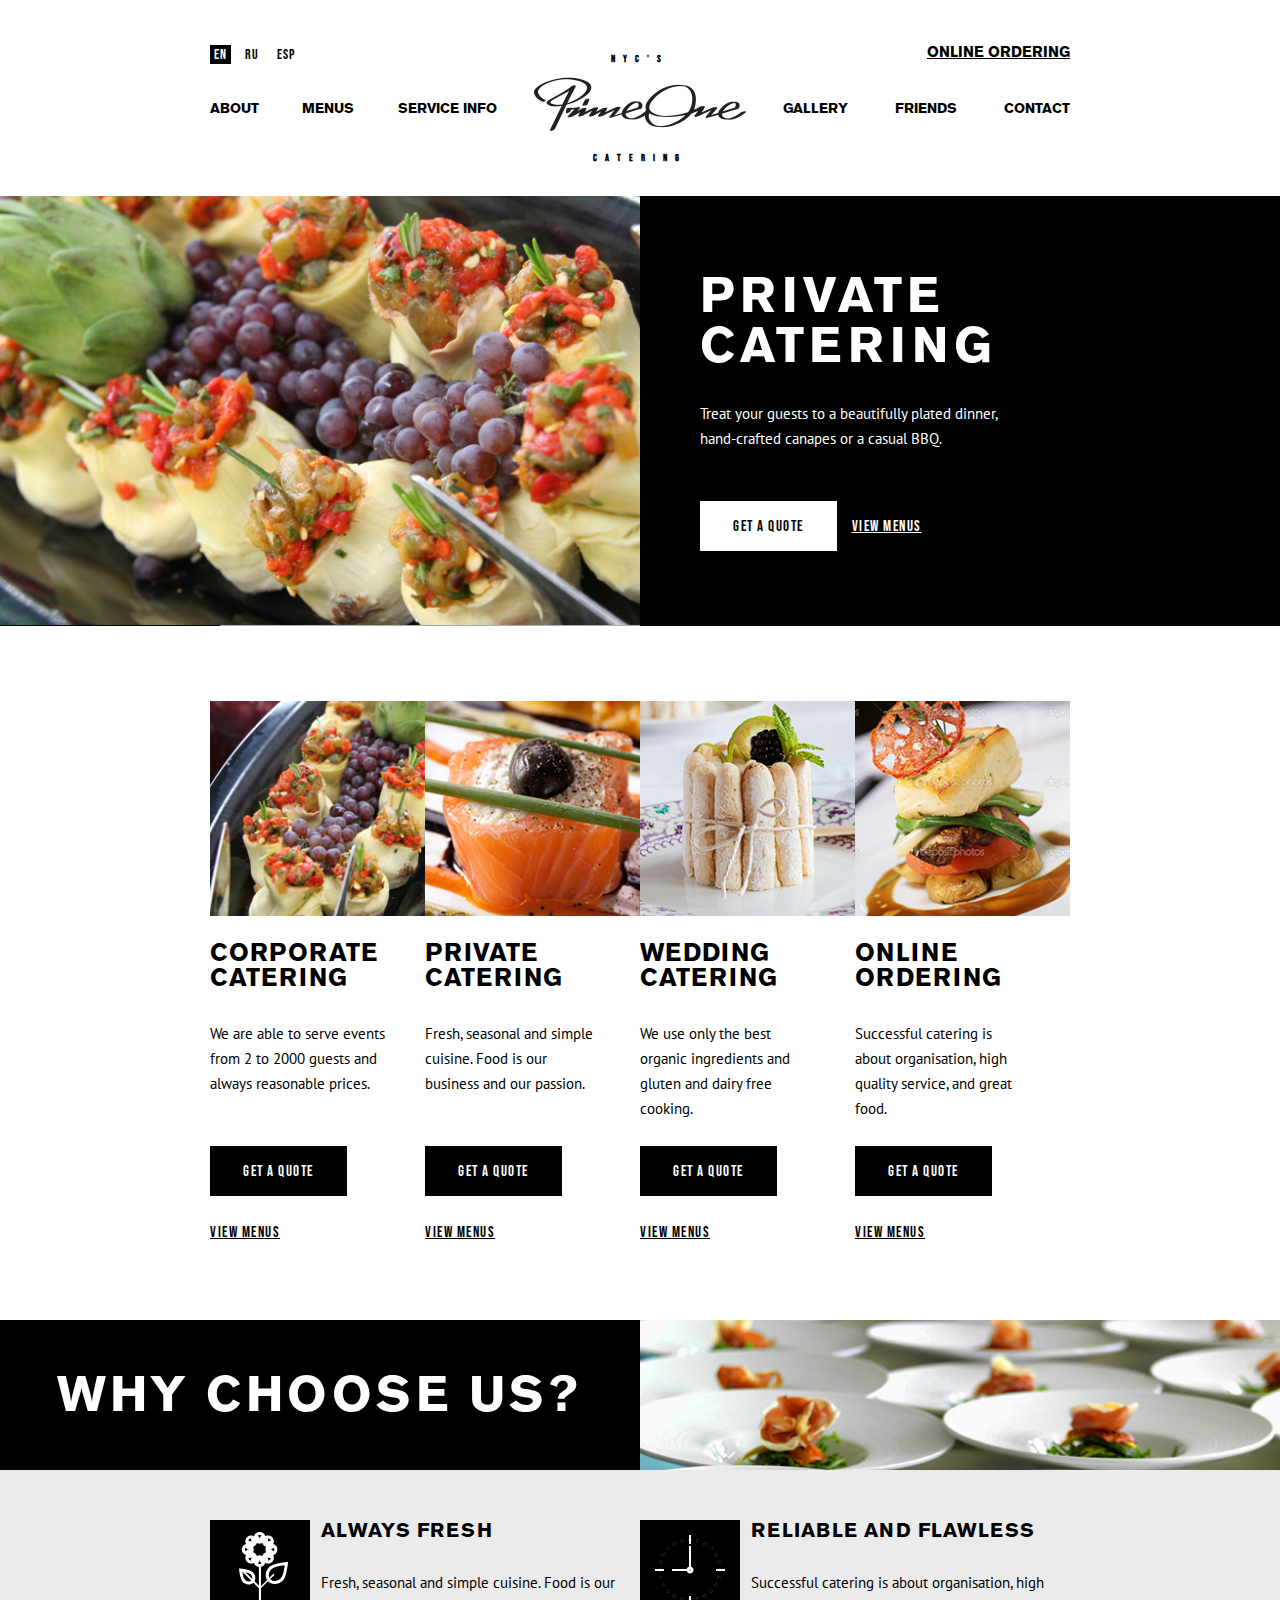
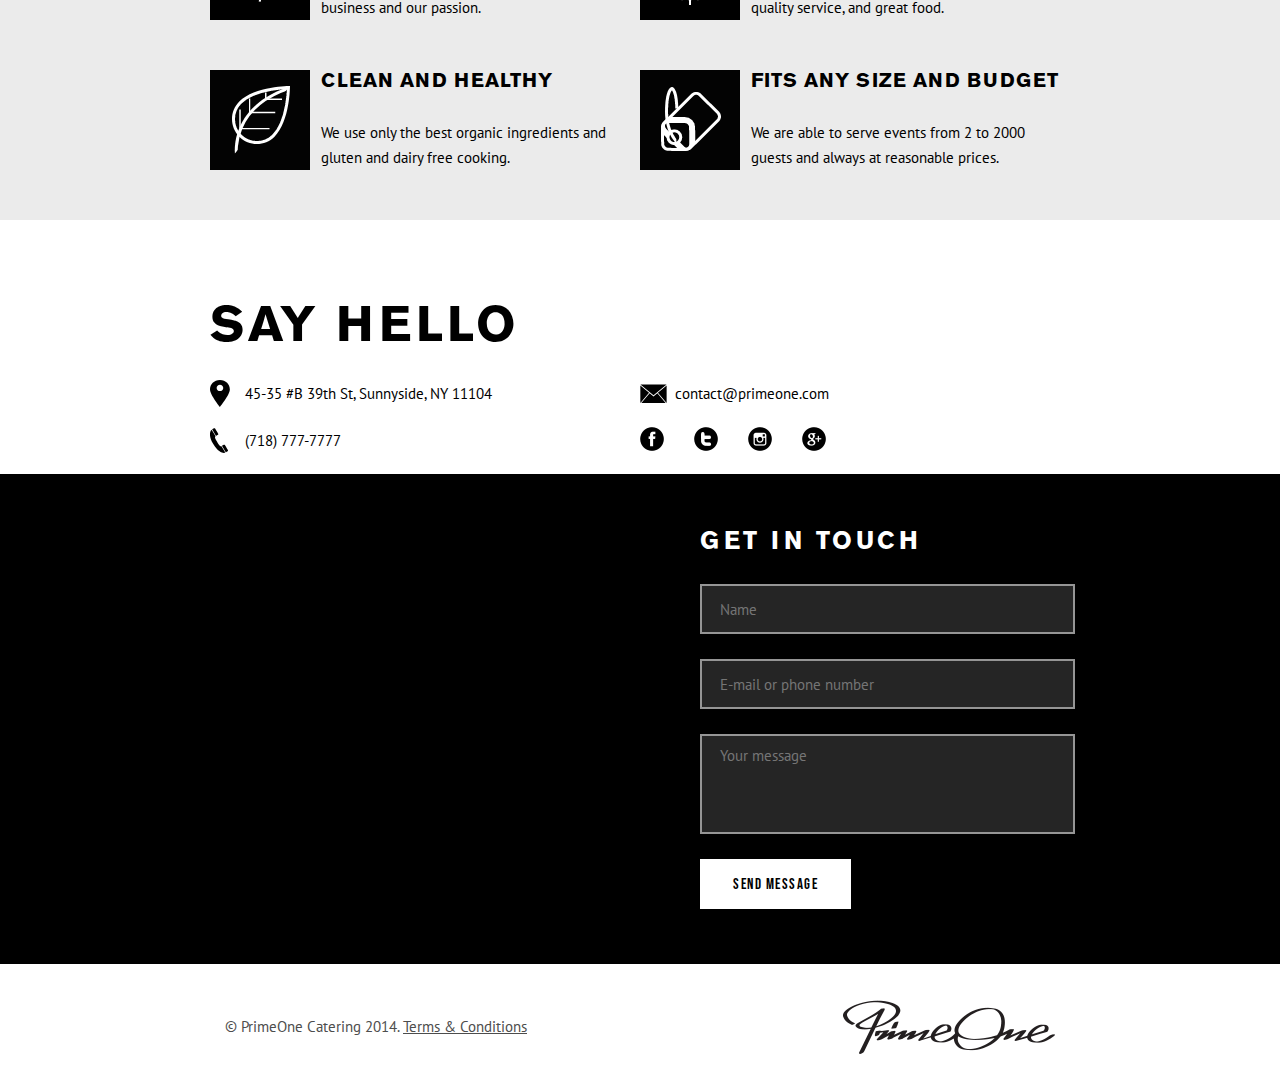
<file: index.html>
<!DOCTYPE html>
<html lang="en">

<head>
	<meta charset="UTF-8">
	<link rel="stylesheet" href="css/style.css">
	<meta name="viewport" content="width=device-width, initial-scale=1.0, maximum-scale=1.0, user-scalable=0">
	<title>Prime One</title>
</head>

<body>
	<div class="wrapper">
		<header class="header">
			<div class="container">
				<div class="header-top">
					<div class="header-top-lang">
						<a href="" class="header-top-lang__item active">EN</a>
						<a href="" class="header-top-lang__item">RU</a>
						<a href="" class="header-top-lang__item">ESP</a>
					</div>
					<a href="" class="header-top__link">Online ordering</a>
				</div>
				<div class="header-bottom">
					<div class="header-bottom__column">
						<nav class="header-bottom-menu">
							<ul class="header-bottom-menu-list">
								<li>
									<a href="" class="header-bottom-menu__link">ABOUT</a>
								</li>
								<li>
									<a href="" class="header-bottom-menu__link">Menus</a>
								</li>
								<li>
									<a href="" class="header-bottom-menu__link">Service Info</a>
								</li>
							</ul>
						</nav>
					</div>
					<div class="header-bottom__column">
						<div class="header-logo">
							<span class="header-logo__text">NYC'S</span>
							<span class="header-logo__image"><img src="img/logo.png" alt=""></span>
							<span class="header-logo__text">Catering</span>
						</div>
					</div>
					<div class="header-bottom__column">
						<nav class="header-bottom-menu header-bottom-menu--right">
							<ul class="header-bottom-menu-list right">
								<li>
									<a href="" class="header-bottom-menu__link">Gallery</a>
								</li>
								<li>
									<a href="" class="header-bottom-menu__link">Friends</a>
								</li>
								<li>
									<a href="" class="header-bottom-menu__link">Contact</a>
								</li>
							</ul>
						</nav>
					</div>
				</div>
				<div class="hamburger-menu">
					<input id="menu__toggle" type="checkbox" />
					<label class="menu__btn" for="menu__toggle">
						<span></span>
					</label>
					<ul class="menu__box">
						<li><a class="menu__item" href="#">About</a></li>
						<li><a class="menu__item" href="#">Menus</a></li>
						<li><a class="menu__item" href="#">Service Info</a></li>
						<li><a class="menu__item" href="#">Gallery</a></li>
						<li><a class="menu__item" href="#">Friends</a></li>
						<li><a class="menu__item" href="#">Contact</a></li>
						<li><a class="menu__item" href="#">English</a></li>
						<li><a class="menu__item" href="#">Russian</a></li>
						<li><a class="menu__item" href="#">Espanol</a></li>
					</ul>
				</div>
			</div>
		</header>
		<div class="content">
			<div class="private">
				<div class="private__column">
					<div class="private__image ibg"></div>
				</div>
				<div class="private__column">
					<div class="private-body">
						<div class="private-body-content">
							<div class="private-body__title">Private catering</div>
							<div class="private-body__text">
								Treat your guests to a beautifully plated dinner, hand-crafted canapes or a casual BBQ.
							</div>
							<div class="private-body-buttons">
								<a href="" class="private-body-buttons__item btn btn--w">Get a quote</a>
								<a href="" class="private-body-buttons__link">View menus</a>
							</div>
						</div>
					</div>
				</div>
			</div>
			<div class="products">
				<div class="container">
					<div class="products-body">
						<div class="products__column">
							<div class="products-item">
								<a href="" class="products-item__image"></a>
								<a href="" class="products-item__title">Corporate catering</a>
								<div class="products-item__text">We are able to serve events from 2 to 2000 guests and always
									reasonable prices.</div>
								<p><a href="" class="products-item__btn btn">Get a quote</a></p>
								<p></p><a href="" class="products-item__link">View menus</a></p>
							</div>
						</div>
						<div class="products__column">
							<div class="products-item">
								<a href="" class="products-item__image--2"></a>
								<a href="" class="products-item__title">Private catering</a>
								<div class="products-item__text">Fresh, seasonal and simple
									cuisine. Food is our business and our passion.</div>
								<p><a href="" class="products-item__btn btn">Get a quote</a></p>
								<p></p><a href="" class="products-item__link">View menus</a></p>
							</div>
						</div>
						<div class="products__column">
							<div class="products-item">
								<a href="" class="products-item__image--3"></a>
								<a href="" class="products-item__title">Wedding catering </a>
								<div class="products-item__text">We use only the best organic ingredients and gluten and dairy
									free cooking.</div>
								<p><a href="" class="products-item__btn btn">Get a quote</a></p>
								<p></p><a href="" class="products-item__link">View menus</a></p>
							</div>
						</div>
						<div class="products__column">
							<div class="products-item">
								<a href="" class="products-item__image--4"></a>
								<a href="" class="products-item__title">Online Ordering</a>
								<div class="products-item__text">Successful catering is about organisation, high quality
									service, and great food.</div>
								<p><a href="" class="products-item__btn btn">Get a quote</a></p>
								<p></p><a href="" class="products-item__link">View menus</a></p>
							</div>
						</div>
					</div>
				</div>
			</div>
			<div class="why">
				<div class="why-top">
					<div class="why-top__column">
						<div class="why-top__text">Why CHOOSE us?</div>
					</div>
					<div class="why-top__column">
						<div class="why-top__image ibg"></div>
					</div>
				</div>
				<div class="why-body">
					<div class="container">
						<div class="why-body-row">
							<div class="why-body__column">
								<div class="why-body-item">
									<div class="why-body-item__icon"><img src="img/block_3/icons/01.png" alt=""></div>
									<div class="why-body-item-body">
										<div class="why-body-item-body__title">Always fresh</div>
										<div class="why-body-item-body__text">Fresh, seasonal and simple cuisine. Food is our
											business
											and our passion.</div>
									</div>
								</div>
							</div>
							<div class="why-body__column">
								<div class="why-body-item">
									<div class="why-body-item__icon"><img src="img/block_3/icons/02.png" alt=""></div>
									<div class="why-body-item-body">
										<div class="why-body-item-body__title">Reliable AND Flawless</div>
										<div class="why-body-item-body__text">Successful catering is about organisation, high
											quality
											service, and great food.</div>
									</div>
								</div>
							</div>
							<div class="why-body__column">
								<div class="why-body-item">
									<div class="why-body-item__icon"><img src="img/block_3/icons/03.png" alt=""></div>
									<div class="why-body-item-body">
										<div class="why-body-item-body__title">Clean and Healthy</div>
										<div class="why-body-item-body__text">We use only the best organic ingredients and gluten
											and
											dairy free cooking.</div>
									</div>
								</div>
							</div>
							<div class="why-body__column">
								<div class="why-body-item">
									<div class="why-body-item__icon"><img src="img/block_3/icons/04.png" alt=""></div>
									<div class="why-body-item-body">
										<div class="why-body-item-body__title">fits any size and budget</div>
										<div class="why-body-item-body__text">We are able to serve events from 2 to 2000 guests
											and
											always at reasonable prices.</div>
									</div>
								</div>
							</div>
						</div>
					</div>
				</div>
			</div>
			<div class="contacts">
				<div class="contacts-top">
					<div class="container">
						<div class="contacts__title">Say Hello</div>
						<div class="contacts-body">
							<div class="contacts-body__column">
								<div class="contacts-body__item contacts-body__item--1">45-35 #B 39th St, Sunnyside, NY 11104
								</div>
							</div>
							<div class="contacts-body__column">
								<a href="mailto:contact@primeone.com"
									class="contacts-body__item contacts-body__item--2">contact@primeone.com</a>
							</div>
							<div class="contacts-body__column">
								<a href="tel:7187777777" class="contacts-body__item contacts-body__item--3">(718) 777-7777</a>
							</div>
							<div class="contacts-body__column">
								<div class="contacts-social">
									<a href="" class="contacts-social__item contacts-social__item--1"><img
											src="img/icons/social/01.png" alt=""></a>
									<a href="" class="contacts-social__item contacts-social__item--2"><img
											src="img/icons/social/02.png" alt=""></a>
									<a href="" class="contacts-social__item contacts-social__item--3"><img
											src="img/icons/social/03.png" alt=""></a>
									<a href="" class="contacts-social__item contacts-social__item--4"><img
											src="img/icons/social/04.png" alt=""></a>
								</div>
							</div>
						</div>
					</div>
				</div>
				<div class="contacts-content">
					<div class="contacts-content__column">
						<div class="contacts-content__map" id="map"><iframe
								src="https://www.google.com/maps/embed?pb=!1m18!1m12!1m3!1d280.65531437333306!2d37.634851564982746!3d55.75428926648868!2m3!1f0!2f0!3f0!3m2!1i1024!2i768!4f13.1!3m3!1m2!1s0x46b54af61d9b363b%3A0x522c9b2b70c94b5d!2sPrime%20One!5e0!3m2!1sru!2sua!4v1618389556298!5m2!1sru!2sua"
								width="600" height="450" style="border:0;" allowfullscreen="" loading="lazy"></iframe></map>
						</div>
					</div>
					<div class="contacts-content__column">
						<div class="contacts-content-form">
							<div class="contacts-content-form__title">Get in touch</div>
							<form action="#" class="contacts-content-form-body">
								<div class="contacts-content-form-line">
									<input autocomplete="off" type="text" name="form[]" placeholder="Name" class="input">
								</div>
								<div class="contacts-content-form-line">
									<input autocomplete="off" type="text" name="form[]" placeholder="E-mail or phone number"
										class="input">
								</div>
								<div class="contacts-content-form-line">
									<textarea autocomplete="off" name="form[]" placeholder="Your message"
										class="input"></textarea>
								</div>
								<div class="contacts-content-form-button">
									<button type="submit" class="contacts-content-form__btn btn btn--w">Send message</button>
								</div>
							</form>
						</div>
					</div>
				</div>
			</div>
		</div>
		<footer class="footer">
			<div class="container">
				<div class="footer-body">
					<div class="footer-body__column">
						<div class="footer__text">© PrimeOne Catering 2014. <a href="" target="_blank">Terms & Conditions</a>
						</div>
					</div>
					<div class="footer-body__column">
						<a href="" class="footer__logo"><img src="img/logo.png" alt=""></a>
					</div>
				</div>
			</div>
		</footer>
	</div>
</body>

</html>
</file>
<file: css/style.css>
@charset "UTF-8";
@import url("null.css");
@import url("https://fonts.googleapis.com/css2?family=PT+Sans&display=swap");
@import url("https://fonts.googleapis.com/css2?family=Bebas+Neue&display=swap");
@font-face {
	font-family: "AkzidenzGroteskBQ";
	src: url("/fonts/AkzidenzGroteskBQ-Bold.eot");
	src: local("☺"), url("/fonts/AkzidenzGroteskBQ-Bold.woff") format("woff"),
		url("/fonts/AkzidenzGroteskBQ-Bold.ttf") format("truetype"),
		url("/fonts/AkzidenzGroteskBQ-Bold.svg") format("svg");
	font-weight: normal;
	font-style: normal;
}

body {
	font-family: "PT Sans";
	margin: 0;
}

.container {
	max-width: 880px;
	margin: 0 auto;
	padding: 0px 10px;
}

.header {
	padding: 30px 0px 33px 0px;
	background-color: #fff;
}

@media (max-width: 930px) {
	.header {
		padding: 30px 15px 33px 15px;
	}
}

@media (max-width: 768px) {
	.header {
		padding: 5px 15px 10px 15px;
	}
}

.header-top {
	display: -webkit-box;
	display: -ms-flexbox;
	display: flex;
	-webkit-box-pack: justify;
	-ms-flex-pack: justify;
	justify-content: space-between;
	padding: 15px 0px 0px 0px;
}

@media (max-width: 768px) {
	.header-top {
		-webkit-box-pack: end;
		-ms-flex-pack: end;
		justify-content: flex-end;
	}
}

.header-top__link {
	position: relative;
	z-index: 5;
	font-family: "AkzidenzGroteskBQ";
	text-transform: uppercase;
	text-decoration: underline;
	font-size: 15px;
	color: #000;
}

@media (max-width: 480px) {
	.header-top__link {
		font-size: 11px;
	}
}

@media (max-width: 380px) {
	.header-top__link {
		position: absolute;
		right: 10px;
		max-width: 75px;
		line-height: 15px;
	}
}

.header-top-lang {
	display: -webkit-box;
	display: -ms-flexbox;
	display: flex;
}

@media (max-width: 768px) {
	.header-top-lang {
		display: none;
	}
}

.header-top-lang__item {
	display: block;
	line-height: 19px;
	color: #000;
	font-size: 14px;
	letter-spacing: 1px;
	text-transform: uppercase;
	font-family: "Bebas Neue";
	padding: 0px 4px;
	margin: 0px 10px 0px 0px;
}

.header-top-lang__item.active {
	background-color: #000;
	color: #fff;
}

.header-bottom {
	display: -webkit-box;
	display: -ms-flexbox;
	display: flex;
	-webkit-box-align: center;
	-ms-flex-align: center;
	align-items: center;
	margin: -10px 0px 0px 0px;
}

@media (max-width: 768px) {
	.header-bottom {
		margin: -20px 0px 0px 0px;
	}
}

@media (max-width: 380px) {
	.header-bottom {
		margin: -7px 0px 0px 0px;
	}
}

.header-bottom__column {
	-webkit-box-flex: 0;
	-ms-flex: 0 0 33.333%;
	flex: 0 0 33.333%;
}

@media (max-width: 768px) {
	.header-bottom-menu {
		display: none;
	}
}

.header-bottom-menu__link {
	font-family: "AkzidenzGroteskBQ";
	color: #000;
	font-size: 14px;
	text-transform: uppercase;
}

.header-bottom-menu__link:hover {
	text-decoration: underline;
}

.header-bottom-menu-list {
	display: -webkit-box;
	display: -ms-flexbox;
	display: flex;
	-webkit-box-pack: justify;
	-ms-flex-pack: justify;
	justify-content: space-between;
}

.header-logo {
	position: relative;
	z-index: 10;
	display: block;
	text-align: center;
}

.header-logo__text {
	color: #000;
	font-family: "Bebas Neue";
	font-size: 10px;
	text-transform: uppercase;
	font-weight: bold;
	letter-spacing: 8px;
	display: block;
}

@media (max-width: 768px) {
	.header-logo__text {
		font-size: 8px;
	}
}

@media (max-width: 480px) {
	.header-logo__text {
		letter-spacing: 5px;
	}
}

.header-logo__image {
	display: inline-block;
	margin: 13px 0px 22px 0px;
}

@media (max-width: 768px) {
	.header-logo__image {
		margin: 2px 0px 5px 0px;
	}
	.header-logo__image img {
		width: 150px;
	}
}

@media (max-width: 480px) {
	.header-logo__image {
		margin: 0px 0px 2px 0px;
	}
	.header-logo__image img {
		width: 100px;
	}
}

.hamburger-menu {
	height: 0;
}

#menu__toggle {
	opacity: 0;
}

#menu__toggle:checked ~ .menu__btn > span {
	-webkit-transform: rotate(45deg);
	transform: rotate(45deg);
}

#menu__toggle:checked ~ .menu__btn > span::before {
	top: 0;
	-webkit-transform: rotate(0);
	transform: rotate(0);
}

#menu__toggle:checked ~ .menu__btn > span::after {
	top: 0;
	-webkit-transform: rotate(90deg);
	transform: rotate(90deg);
}

#menu__toggle:checked ~ .menu__box {
	visibility: visible;
	left: 0;
}

.menu__btn {
	display: none;
	-webkit-box-align: center;
	-ms-flex-align: center;
	align-items: center;
	position: fixed;
	top: 20px;
	left: 20px;
	width: 26px;
	height: 26px;
	cursor: pointer;
	z-index: 3;
}

@media (max-width: 768px) {
	.menu__btn {
		display: -webkit-box;
		display: -ms-flexbox;
		display: flex;
	}
}

.menu__btn > span,
.menu__btn > span::before,
.menu__btn > span::after {
	display: block;
	position: absolute;
	width: 100%;
	height: 2px;
	background-color: #616161;
	-webkit-transition-duration: 0.25s;
	transition-duration: 0.25s;
}

.menu__btn > span::before {
	content: "";
	top: -8px;
}

.menu__btn > span::after {
	content: "";
	top: 8px;
}

.menu__box {
	display: block;
	position: fixed;
	visibility: hidden;
	top: 0;
	left: -100%;
	width: 100%;
	height: 100%;
	margin: 0;
	padding: 80px 0;
	list-style: none;
	background-color: #ebebeb;
	-webkit-box-shadow: 1px 0px 6px rgba(0, 0, 0, 0.2);
	box-shadow: 1px 0px 6px rgba(0, 0, 0, 0.2);
	z-index: 2;
	-webkit-transition-duration: 0.25s;
	transition-duration: 0.25s;
}

.menu__item {
	display: block;
	padding: 12px 24px;
	color: #333;
	font-family: "AkzidenzGroteskBQ";
	font-size: 20px;
	text-decoration: none;
	-webkit-transition-duration: 0.25s;
	transition-duration: 0.25s;
}

.menu__item:hover {
	background-color: #cfd8dc;
}

.private {
	display: -webkit-box;
	display: -ms-flexbox;
	display: flex;
	background-color: #000;
	margin: 0px 0px 75px 0px;
}

@media (max-width: 768px) {
	.private {
		margin: 0px 0px 40px 0px;
	}
}

.private__column {
	-webkit-box-flex: 0;
	-ms-flex: 0 0 50%;
	flex: 0 0 50%;
}

@media (max-width: 768px) {
	.private__column {
		-webkit-box-flex: 1;
		-ms-flex: 1 1 100%;
		flex: 1 1 100%;
	}
	.private__column:first-child {
		display: none;
	}
}

.private__image {
	display: block;
	height: 100%;
	background: url("../img/block_1/01.png") center no-repeat;
	background-size: cover;
}

.private-body {
	padding: 75px 20px 75px 60px;
}

@media (max-width: 930px) {
	.private-body {
		padding: 30px 20px 30px 30px;
	}
}

.private-body__title {
	font-family: "AkzidenzGroteskBQ";
	font-size: 50px;
	text-transform: uppercase;
	color: #fff;
	letter-spacing: 5px;
	margin: 0px 0px 30px 0px;
}

@media (max-width: 930px) {
	.private-body__title {
		font-size: 35px;
		margin: 0px 0px 20px 0px;
	}
}

.private-body__text {
	font-size: 15px;
	line-height: 25px;
	color: #fff;
	margin: 0px 0px 50px 0px;
}

@media (max-width: 930px) {
	.private-body__text {
		margin: 0px 0px 30px 0px;
	}
}

.private-body-content {
	max-width: 305px;
}

@media (max-width: 768px) {
	.private-body-content {
		max-width: 420px;
		margin: 0 auto;
	}
}

.private-body-buttons {
	display: -webkit-box;
	display: -ms-flexbox;
	display: flex;
	-webkit-box-align: center;
	-ms-flex-align: center;
	align-items: center;
}

.private-body-buttons__link {
	font-family: "Bebas Neue";
	text-transform: uppercase;
	color: #fff;
	font-size: 15px;
	text-decoration: underline;
	margin: 0px 0px 0px 15px;
	letter-spacing: 1.5px;
}

.btn {
	height: 50px;
	line-height: 52px;
	background-color: #000;
	display: inline-block;
	padding: 0px 33px;
	font-size: 15px;
	font-family: "Bebas Neue";
	text-transform: uppercase;
	color: #fff;
	letter-spacing: 1.5px;
}

.btn--w {
	background-color: #fff;
	color: #000;
}

.btn:hover {
	background-color: #868682;
	-webkit-transition: all 0.4s ease;
	transition: all 0.4s ease;
}

.products {
	margin: 0px 0px 40px 0px;
}

@media (max-width: 768px) {
	.products {
		margin: 0px 0px 0px 0px;
	}
}

.products-body {
	display: -webkit-box;
	display: -ms-flexbox;
	display: flex;
}

@media (max-width: 768px) {
	.products-body {
		-ms-flex-wrap: wrap;
		flex-wrap: wrap;
	}
}

.products__column {
	-webkit-box-flex: 0;
	-ms-flex: 0 0 25%;
	flex: 0 0 25%;
	margin: 0px 0px 40px 0px;
}

@media (max-width: 768px) {
	.products__column {
		-webkit-box-flex: 0;
		-ms-flex: 0 0 50%;
		flex: 0 0 50%;
	}
}

@media (max-width: 380px) {
	.products__column {
		-webkit-box-flex: 1;
		-ms-flex: 1 1 100%;
		flex: 1 1 100%;
	}
}

.products-item {
	display: -webkit-box;
	display: -ms-flexbox;
	display: flex;
	-webkit-box-orient: vertical;
	-webkit-box-direction: normal;
	-ms-flex-direction: column;
	flex-direction: column;
	height: 100%;
}

.products-item__image {
	display: block;
	padding: 0px 0px 100% 0px;
	margin: 0px 0px 25px 0px;
	background: url("../img/block_2/01.png") center no-repeat;
	background-size: cover;
}

.products-item__image--2 {
	display: block;
	padding: 0px 0px 100% 0px;
	margin: 0px 0px 25px 0px;
	background: url("../img/block_2/02.png") center no-repeat;
	background-size: cover;
}

.products-item__image--3 {
	display: block;
	padding: 0px 0px 100% 0px;
	margin: 0px 0px 25px 0px;
	background: url("../img/block_2/03.png") center no-repeat;
	background-size: cover;
}

.products-item__image--4 {
	display: block;
	padding: 0px 0px 100% 0px;
	margin: 0px 0px 25px 0px;
	background: url("../img/block_2/04.png") center no-repeat;
	background-size: cover;
}

.products-item__title {
	max-width: 185px;
	height: 50px;
	overflow: hidden;
	padding: 0px 10px 0px 0px;
	display: block;
	font-family: "AkzidenzGroteskBQ";
	letter-spacing: 1px;
	text-transform: uppercase;
	color: #000;
	font-size: 25px;
	margin: 0px 0px 30px 0px;
}

@media (max-width: 380px) {
	.products-item__title {
		max-width: none;
		height: auto;
		overflow: visible;
		font-size: 22px;
	}
}

.products-item__text {
	-webkit-box-flex: 1;
	-ms-flex: 1 1 auto;
	flex: 1 1 auto;
	max-width: 185px;
	padding: 0px 10px 0px 0px;
	font-size: 15px;
	line-height: 25px;
	margin: 0px 0px 25px 0px;
}

@media (max-width: 380px) {
	.products-item__text {
		max-width: none;
	}
}

.products-item__btn {
	margin: 0px 0px 29px 0px;
}

.products-item__link {
	font-family: "Bebas Neue";
	color: #000;
	text-transform: uppercase;
	text-decoration: underline;
	font-size: 15px;
	letter-spacing: 1.5px;
}

.why-top {
	display: -webkit-box;
	display: -ms-flexbox;
	display: flex;
	background-color: #000;
}

.why-top__column {
	-webkit-box-flex: 0;
	-ms-flex: 0 0 50%;
	flex: 0 0 50%;
}

@media (max-width: 930px) {
	.why-top__column {
		-webkit-box-flex: 1;
		-ms-flex: 1 1 100%;
		flex: 1 1 100%;
	}
	.why-top__column:last-child {
		display: none;
	}
}

.why-top__text {
	color: #fff;
	font-family: "AkzidenzGroteskBQ";
	font-size: 50px;
	text-transform: uppercase;
	letter-spacing: 3.5px;
	text-align: right;
	padding: 50px 60px 50px 0px;
}

@media (max-width: 1210px) {
	.why-top__text {
		font-size: 40px;
		letter-spacing: 1.5px;
		padding: 30px 0px;
		text-align: center;
	}
}

@media (max-width: 768px) {
	.why-top__text {
		font-size: 30px;
		padding: 20px 0px;
		letter-spacing: normal;
	}
}

.why-top__image {
	background: url("../img/block_3/01.png") center no-repeat;
	background-size: cover;
	height: 100%;
}

.why-body {
	background-color: #ebebeb;
	padding: 50px 0px 0px 0px;
}

@media (max-width: 380px) {
	.why-body {
		padding: 30px 0px 0px 0px;
	}
}

.why-body__column {
	-webkit-box-flex: 0;
	-ms-flex: 0 0 50%;
	flex: 0 0 50%;
	margin: 0px 0px 50px 0px;
}

@media (max-width: 768px) {
	.why-body__column {
		-webkit-box-flex: 1;
		-ms-flex: 1 1 100%;
		flex: 1 1 100%;
		margin: 0px 0px 35px 0px;
	}
}

.why-body-row {
	display: -webkit-box;
	display: -ms-flexbox;
	display: flex;
	-ms-flex-wrap: wrap;
	flex-wrap: wrap;
}

.why-body-item {
	display: -webkit-box;
	display: -ms-flexbox;
	display: flex;
}

.why-body-item__icon {
	-webkit-box-flex: 0;
	-ms-flex: 0 0 100px;
	flex: 0 0 100px;
	height: 100px;
	background-color: #000;
	display: -webkit-box;
	display: -ms-flexbox;
	display: flex;
	-webkit-box-pack: center;
	-ms-flex-pack: center;
	justify-content: center;
	-webkit-box-align: center;
	-ms-flex-align: center;
	align-items: center;
}

@media (max-width: 380px) {
	.why-body-item__icon {
		-webkit-box-flex: 0;
		-ms-flex: 0 0 80px;
		flex: 0 0 80px;
		height: 80px;
		padding: 5px;
	}
	.why-body-item__icon img {
		max-width: 100%;
	}
}

.why-body-item-body {
	display: -webkit-box;
	display: -ms-flexbox;
	display: flex;
	-webkit-box-orient: vertical;
	-webkit-box-direction: normal;
	-ms-flex-direction: column;
	flex-direction: column;
	-webkit-box-flex: 1;
	-ms-flex: 1 1 100%;
	flex: 1 1 100%;
	padding: 0px 0px 0px 11px;
}

.why-body-item-body__title {
	-webkit-box-flex: 1;
	-ms-flex: 1 1 auto;
	flex: 1 1 auto;
	font-family: "AkzidenzGroteskBQ";
	text-transform: uppercase;
	letter-spacing: 1px;
	font-size: 20px;
}

@media (max-width: 380px) {
	.why-body-item-body__title {
		font-size: 18px;
	}
}

.why-body-item-body__text {
	font-size: 15px;
	font-weight: 500;
	padding: 0px 15px 0px 0px;
	line-height: 25px;
}

.contacts {
	padding: 80px 0px 0px 0px;
}

@media (max-width: 768px) {
	.contacts {
		padding: 20px 0px 0px 0px;
	}
}

.contacts__title {
	font-family: "AkzidenzGroteskBQ";
	text-transform: uppercase;
	font-size: 50px;
	letter-spacing: 3.5px;
	margin: 0px 0px 30px 0px;
}

@media (max-width: 768px) {
	.contacts__title {
		text-align: center;
		font-size: 30px;
		margin: 0px 0px 15px 0px;
	}
}

@media (max-width: 380px) {
	.contacts__title {
		font-size: 30px;
	}
}

.contacts-body {
	display: -webkit-box;
	display: -ms-flexbox;
	display: flex;
	-ms-flex-wrap: wrap;
	flex-wrap: wrap;
}

.contacts-body__column {
	-webkit-box-flex: 0;
	-ms-flex: 0 0 50%;
	flex: 0 0 50%;
	margin: 0px 0px 20px 0px;
}

@media (max-width: 768px) {
	.contacts-body__column {
		-webkit-box-flex: 1;
		-ms-flex: 1 1 100%;
		flex: 1 1 100%;
		margin: 0px 0px 15px 0px;
	}
}

.contacts-body__item {
	display: inline-block;
	color: #000;
	font-size: 15px;
	line-height: 27px;
	padding: 0px 0px 0px 35px;
}

.contacts-body__item--1 {
	background: url("../img/block_4/01.svg") left no-repeat;
}

.contacts-body__item--2 {
	background: url("../img/block_4/02.svg") left no-repeat;
}

.contacts-body__item--3 {
	background: url("../img/block_4/03.svg") left no-repeat;
}

.contacts-social {
	display: -webkit-box;
	display: -ms-flexbox;
	display: flex;
}

.contacts-social__item {
	margin: 0px 30px 0px 0px;
}

.contacts-social__item:last-child {
	margin: 0px 0px 0px 0px;
}

.contacts-social__item:hover {
	opacity: 0.5;
	-webkit-transition: opacity 0.5s ease;
	transition: opacity 0.5s ease;
}

.contacts-content {
	display: -webkit-box;
	display: -ms-flexbox;
	display: flex;
	background-color: #000;
}

@media (max-width: 768px) {
	.contacts-content {
		display: block;
	}
}

.contacts-content__column {
	-webkit-box-flex: 0;
	-ms-flex: 0 0 50%;
	flex: 0 0 50%;
}

.contacts-content__map {
	height: 100%;
}

.contacts-content__map iframe {
	width: 100%;
	height: 100%;
}

@media (max-width: 768px) {
	.contacts-content__map iframe {
		height: 300px;
	}
}

.contacts-content-form {
	padding: 55px 60px;
}

@media (max-width: 768px) {
	.contacts-content-form {
		padding: 30px;
	}
}

.contacts-content-form__title {
	font-family: "AkzidenzGroteskBQ";
	text-transform: uppercase;
	color: #fff;
	font-size: 25px;
	letter-spacing: 3.5px;
	margin: 0px 0px 30px 0px;
}

@media (max-width: 768px) {
	.contacts-content-form__title {
		text-align: center;
	}
}

.contacts-content-form-body {
	max-width: 375px;
}

@media (max-width: 768px) {
	.contacts-content-form-body {
		max-width: none;
	}
}

.contacts-content-form-line {
	margin: 0px 0px 25px 0px;
}

.input {
	border-radius: 0;
	width: 100%;
	height: 50px;
	display: block;
	padding: 0px 18px;
	border: 2px solid #959595;
	background-color: #252525;
	color: #959595;
	font-size: 15px;
}

textarea.input {
	resize: none;
	height: 100px;
	padding: 10px 18px;
}

.footer__text {
	color: #4d4d4d;
	font-size: 15px;
	line-height: 25px;
}

.footer__text a {
	color: #4d4d4d;
	text-decoration: underline;
}

.footer__text a:hover {
	text-decoration: none;
}

.footer-body {
	padding: 0px 15px;
	display: -webkit-box;
	display: -ms-flexbox;
	display: flex;
	height: 125px;
	-webkit-box-pack: justify;
	-ms-flex-pack: justify;
	justify-content: space-between;
	-webkit-box-align: center;
	-ms-flex-align: center;
	align-items: center;
}

@media (max-width: 768px) {
	.footer-body {
		height: auto;
		padding: 15px 0px;
		-webkit-box-orient: vertical;
		-webkit-box-direction: normal;
		-ms-flex-direction: column;
		flex-direction: column;
	}
}

@media (max-width: 768px) {
	.footer-body__column:first-child {
		-webkit-box-ordinal-group: 3;
		-ms-flex-order: 2;
		order: 2;
	}
	.footer-body__column:last-child {
		-webkit-box-ordinal-group: 2;
		-ms-flex-order: 1;
		order: 1;
		margin: 0px 0px 15px 0px;
	}
}
</file>
